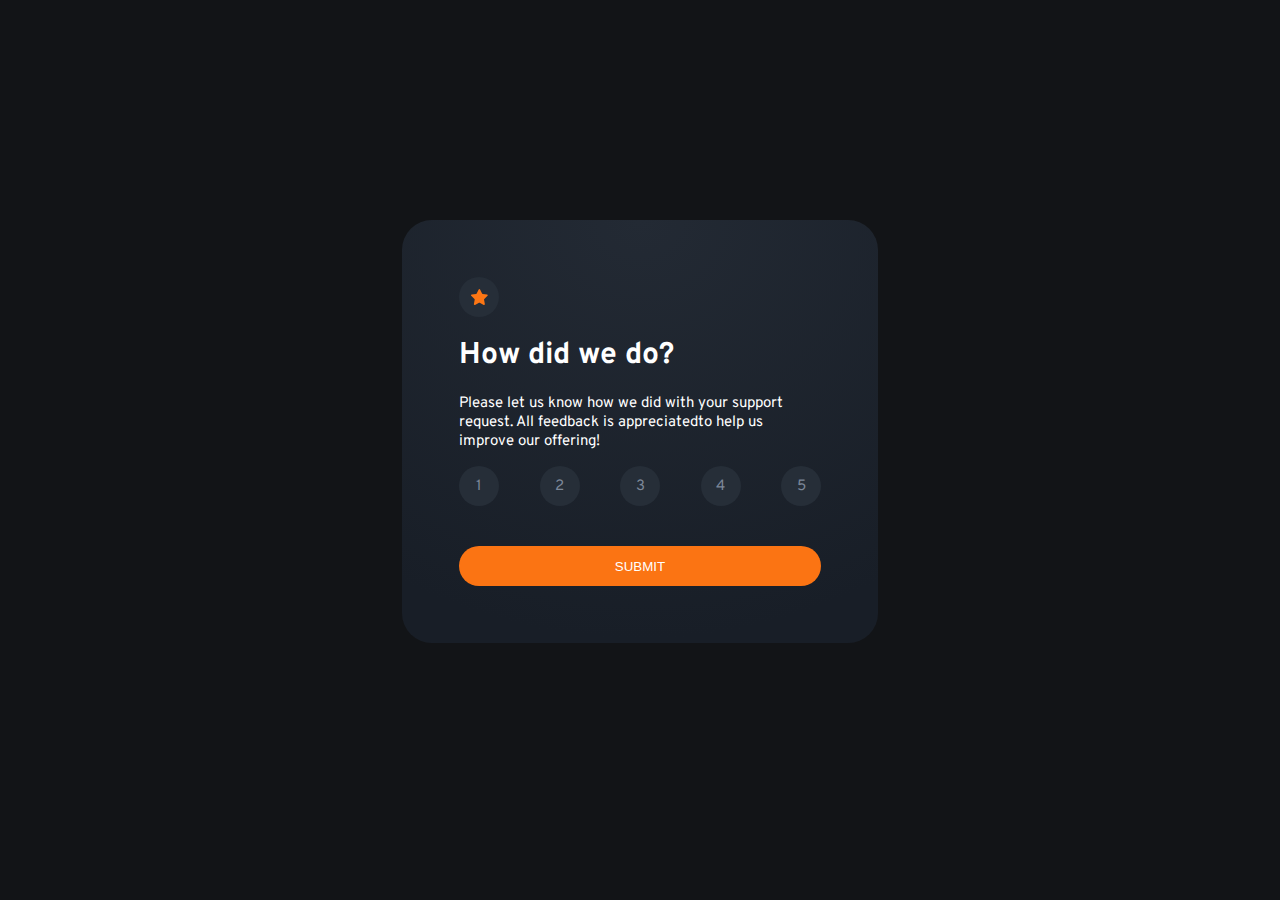
<file: index.html>
<!DOCTYPE html>
<html lang="en">

<head>
	<meta charset="utf-8">
	<meta name="viewport" content="width=device-width, initial-scale=1">
	<title>Interactive Rating Component</title>
	
	<link rel="icon" type="image/png" href="img/favicon-32x32.png">
	<link rel="stylesheet" type="text/css" href="styles/style.css">
	<link rel="stylesheet" href="https://fonts.googleapis.com/css?family=Overpass:400,700">
</head>

<body>
	<main>
		<div class="container">
			<div class="card-inner main-card">
				<div class="star-icon">
					<img src="img/icon-star.svg" alt="Star icon">
				</div>
				<h1>How did we do?</h1>
				<p>Please let us know how we did with your support request. All feedback is appreciatedto help us
					improve our offering!</p>
				<div class="class-wrapper" id="ratings">
					<div class="rate">1</div>
					<div class="rate">2</div>
					<div class="rate">3</div>
					<div class="rate">4</div>
					<div class="rate">5</div>
				</div>
				<button class="sub-button" id="sub">Submit</button>
			</div>
			<!-- Thank you from here -->

			<div class="card-inner card-thank-you hidden">
				<img src="img/illustration-thank-you.svg" alt="Thank you">
				<div class="rating-wrap">
					You Selected <span class="select-wrapper">5</span> out of 5
				</div>
				<h1>Thank you!</h1>
				<div class="desc">
					We appreciate you taking the time to give a rating.
					if you ever need more support, dont hesitate to get in
					touch!
				</div>
			</div>
		</div>

		</div>
	</main>
</body>
<script src="./js/script.js"></script>

</html>
</file>
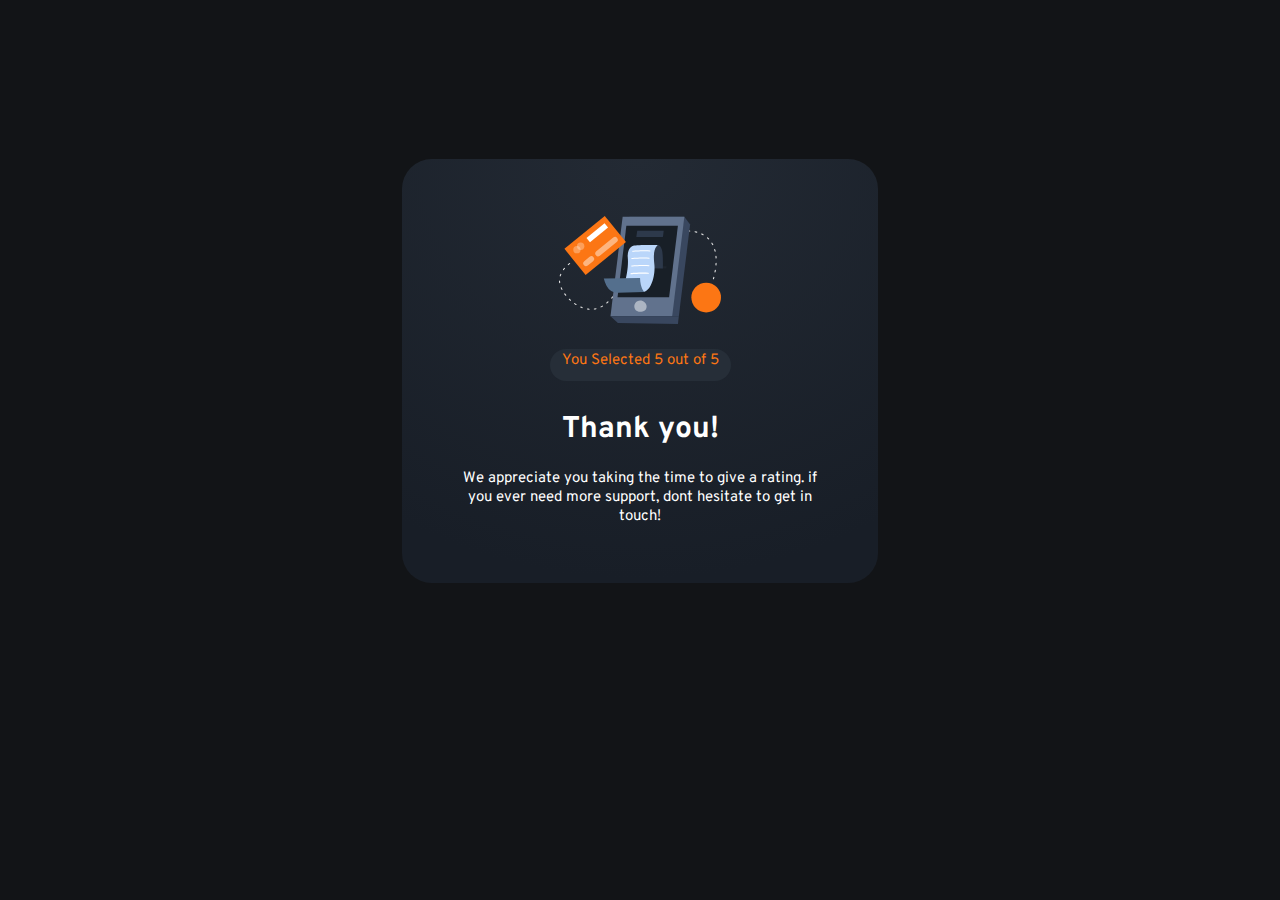
<file: thankyou.html>
<!DOCTYPE html>
<html lang="en">

<head>
	<meta charset="utf-8">
	<meta name="viewport" content="width=device-width, initial-scale=1">
	<link rel="icon" type="image/png" href="img/favicon-32x32.png">
	<script src="./js/script.js"></script>
	<link rel="stylesheet" type="text/css" href="styles/style.css">
	<link rel="stylesheet" href="https://fonts.googleapis.com/css?family=Overpass:400,700">
	<title>Interactive Rating Component</title>
</head>

<body>
	<div class="container thank_con ">
		<div class="card-inner card-thank-you">
			<img src="img/illustration-thank-you.svg" alt="Thank you">
			<div class="rating-wrap">
				You Selected <span class="select-wrapper">5</span> out of 5
			</div>
			<h1>Thank you!</h1>
			<div class="desc">
				We appreciate you taking the time to give a rating.
				if you ever need more support, dont hesitate to get in
				touch!
			</div>
		</div>
	</div>
</body>

</html>
</file>
<file: styles/style.css>
@media screen and (min-width: 417px) {
	main {
		display: grid;
		justify-content: center;
		align-items: center;
	}
	.container {
		max-width: 416px;
	}
	.html {
		height: 100%;
	}
	body {
		padding: 0;
		display: block;
		align-items: center;
		height: 100%;
	}
}
body {
	background-color: hsl(216, 12%, 8%);
	color: white;
	padding: 151px 23px;
	Font-size: 15px;
	font-family: overpass;
	font-weight: 400;
}
.container {
	padding: 30px;
	background: radial-gradient(98.96% 98.96% at 50% 0%, #232A34 0%, #181E27 100%);
	border-radius: 30px;
	max-width: 416px;
	margin: auto;
}
.card-inner {
	padding: 27px;
}
main {
	padding-top: 5%;
	margin: auto;
}
.class-wrapper .rate{
	border-radius: 50px;
	border: 0px solids;
	align-items: center;
	width: 40px;
	height: 40px;
	display: flex;
	justify-content: center;
	background: #262E38;
	color: #7C8798;
}
.class-wrapper .rate .selected{
	color: white;
	background-color:#7C8798;
}
.class-wrapper a:link{
	text-decoration: none;
	
}
.class-wrapper .rate:hover {
	background-color: hsl(25, 97%, 53%);
	color: white;
}
.star-icon {
	width: 40px;
	height: 40px;
	border-radius: 50px;
	border: 0px solid;
	background: #262E38;
	display: grid;
	align-items: center;
	justify-content: center;
}

.class-wrapper {
	display: flex;
	justify-content: space-between;
}

.sub-button {
	background-color: hsl(25, 97%, 53%);
	display: block;
	height: 40px;
	width: 100%;
	margin-top: 40px;
	border: none;
	border-radius: 22.5px;
	color: white;
	text-align: center;
	text-transform: uppercase;
}

.sub-button:hover {
	background-color: white;
	color: hsl(25, 97%, 53%);
}
.feedba {
	height: 40%;
	display: grid;
	align-items: center;
	justify-content: center;
}
.card-thank-you img {
	display: block;
	margin: 0px auto 25px;
}
.card-thank-you {
	text-align: center;
}
.rating-wrap {
	height: 32px;
	display: inline-block;
	padding: 0 12px;
	line-height: 24px;
	color: #FC7614;
	background-color: #262E38;
	border-radius: 22.5px;
	margin-bottom: 30px;
}
.card-thank-you h1 {
	margin-top: 0;
	margin-bottom: 21px;
}
.hidden{
	display: none;
}
</file>
